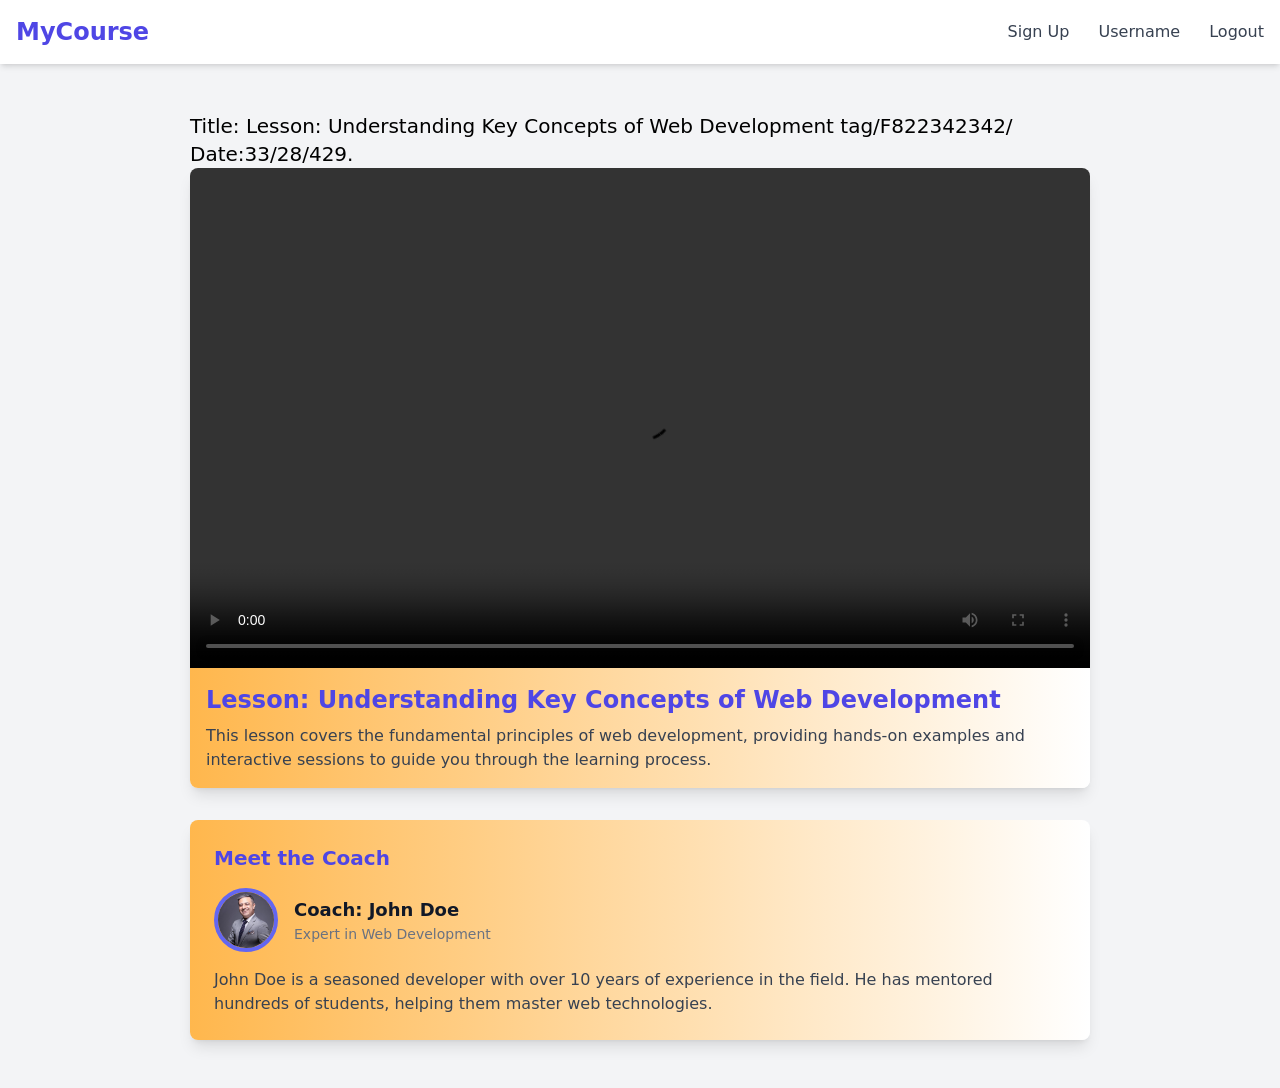
<file: tailwind-project/video-single.html>
<!DOCTYPE html>
<html lang="en">
<head>
  <meta charset="UTF-8">
  <meta name="viewport" content="width=device-width, initial-scale=1.0">
  <title>Video Lesson Page</title>
  <!-- <script src="https://cdn.tailwindcss.com"></script> -->
  <link rel="stylesheet" href="output.css"> 
  <style>
    /* Custom animations */
    @keyframes float {
      0% { transform: translateY(0); }
      50% { transform: translateY(-10px); }
      100% { transform: translateY(0); }
    }

    .floating {
      animation: float 3s ease-in-out infinite;
    }

    .highlight {
      background: linear-gradient(90deg, rgba(255,183,77,1) 0%, rgba(255,255,255,1) 50%, rgba(255,183,77,1) 100%);
      background-size: 200% 100%;
      animation: shine 3s linear infinite;
    }

    @keyframes shine {
      0% { background-position: 0% 0%; }
      50% { background-position: 100% 0%; }
      100% { background-position: 0% 0%; }
    }
  </style>
</head>
<body class="bg-gray-100 font-sans">

  <!-- Header -->
  <header class="bg-white shadow-md py-4">
    <div class="container mx-auto flex justify-between items-center px-4">
      <!-- Logo/Brand -->
      <a href="#" class="text-2xl font-bold text-indigo-600">MyCourse</a>
      
      <!-- Navigation Links -->
      <nav class="space-x-6">
        <a href="#" class="text-gray-700 hover:text-indigo-600 transition">Sign Up</a>
        <a href="#" class="text-gray-700 hover:text-indigo-600 transition">Username</a>
        <a href="#" class="text-gray-700 hover:text-indigo-600 transition">Logout</a>
      </nav>
    </div>
  </header>

  <!-- Main Content Section -->
  <section class="py-12 w-[900px]  mx-auto grid   gap-2">
    <!-- Video and About the Lesson -->
    <div class="lg:col-span-2">
      <!-- Video Section -->
       <h1 class="text-xl"> Title: Lesson: Understanding Key Concepts of Web Development tag/F822342342/ Date:33/28/429.</h1>
      <div class="bg-white shadow-lg rounded-lg overflow-hidden mb-8">
        <video id="mainVideo" class=" h-[500px]" controls>
          <source src="https://www.w3schools.com/html/mov_bbb.mp4" type="video/mp4">
          Your browser does not support the video tag.
        </video>
        <div class="p-4 highlight">
          <h2 class="text-2xl font-bold text-indigo-600 mb-2">Lesson: Understanding Key Concepts of Web Development</h2>
          <p class="text-gray-700">
            This lesson covers the fundamental principles of web development, providing hands-on examples and interactive sessions to guide you through the learning process.
          </p>
        </div>
      </div>

      <!-- Meet the Coach Section -->
      <div class="bg-white shadow-lg rounded-lg p-6 highlight">
        <h2 class="text-xl font-bold text-indigo-600 mb-4">Meet the Coach</h2>
        <div class="flex items-center">
          <img class="w-16 h-16 rounded-full border-4 border-indigo-500 floating" src="./images/1724738738665.jpeg" alt="Coach Photo">
          <div class="ml-4">
            <p class="text-lg font-bold text-gray-900">Coach: John Doe</p>
            <p class="text-sm text-gray-500">Expert in Web Development</p>
          </div>
        </div>
        <p class="mt-4 text-gray-700">
          John Doe is a seasoned developer with over 10 years of experience in the field. He has mentored hundreds of students, helping them master web technologies.
        </p>
      </div>
    </div>

   
  </section>

  <!-- JavaScript to Change Videos -->
  <script>
    function changeVideo(src) {
      const video = document.getElementById('mainVideo');
      video.src = src;
      video.play();
    }
  </script>

</body>
</html>
</file>
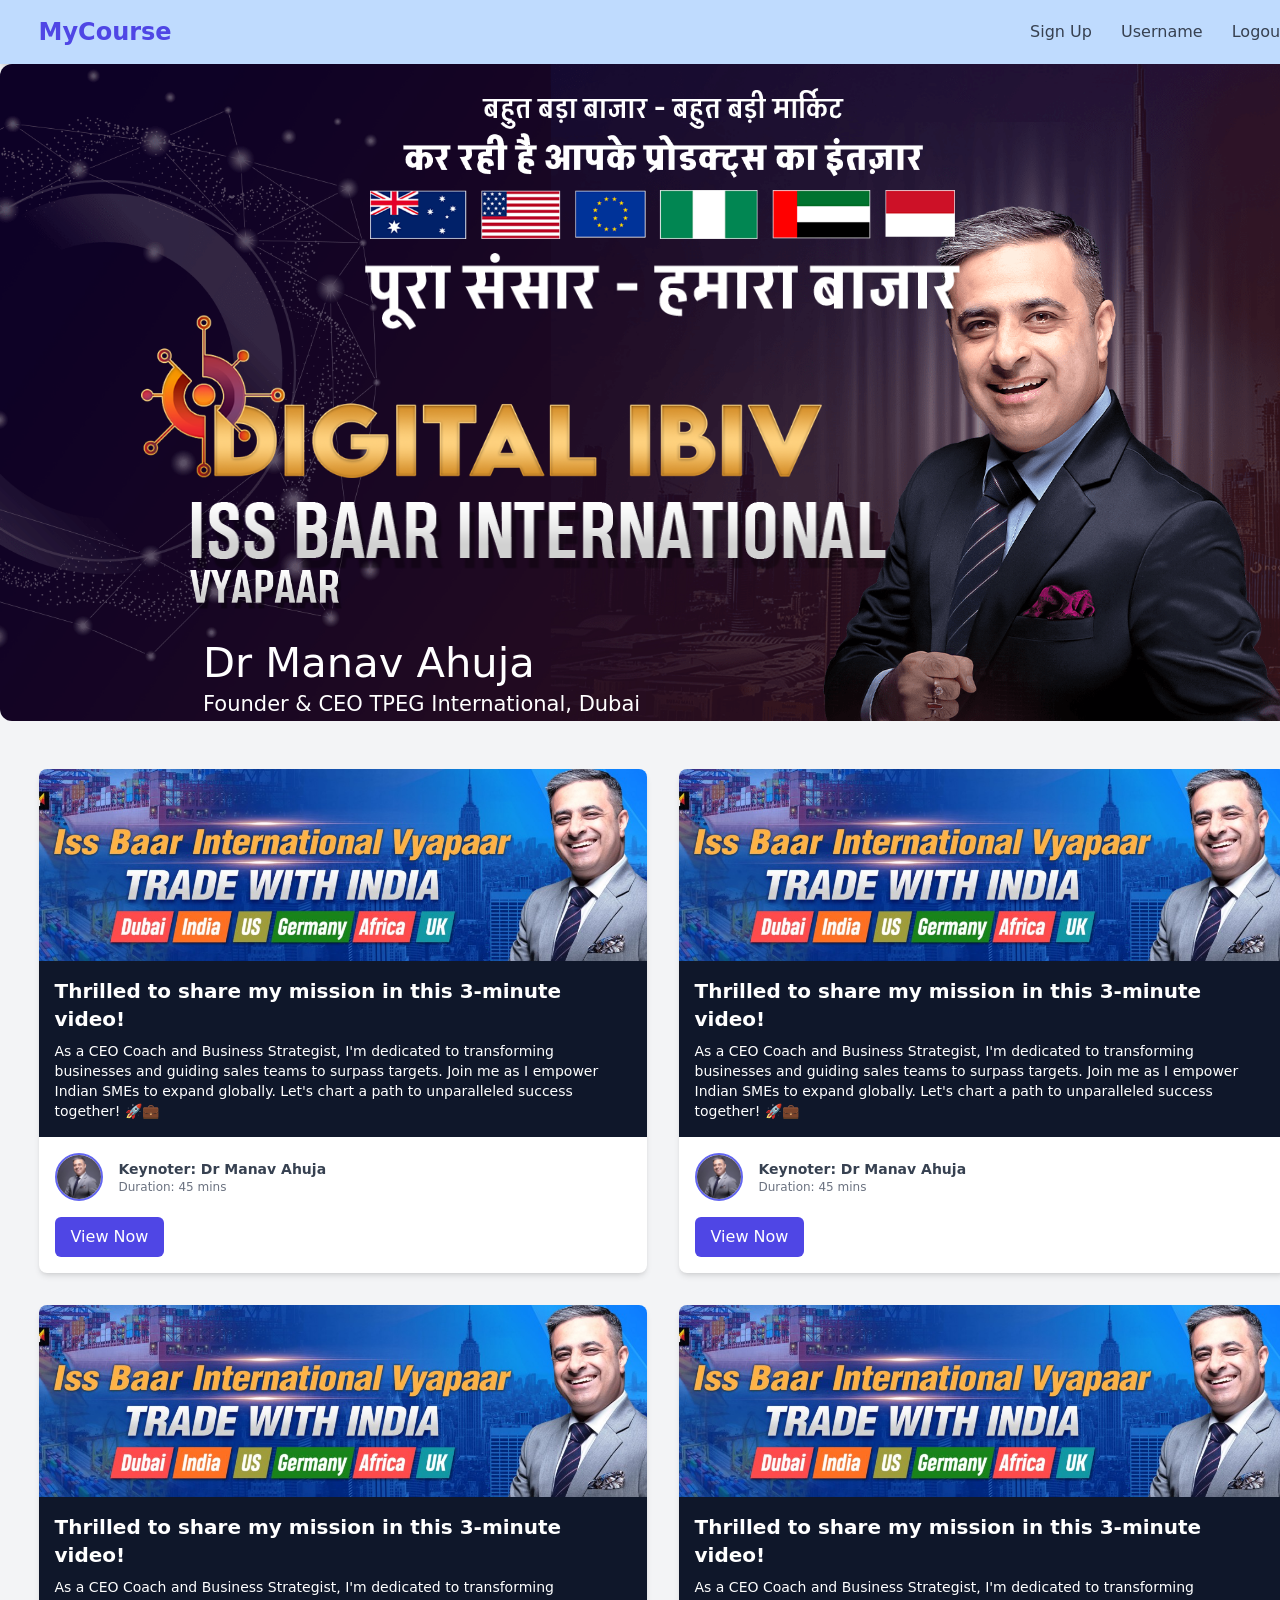
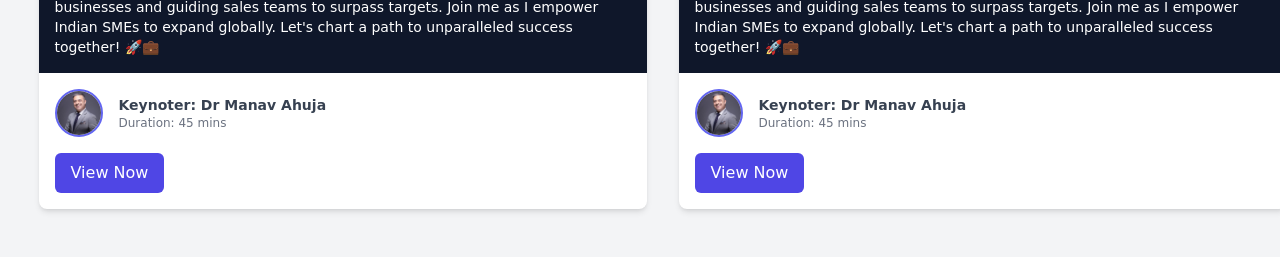
<file: tailwind-project/video.html>
<!DOCTYPE html>
<html lang="en">
<head>
  <meta charset="UTF-8">
  <meta name="viewport" content="width=device-width, initial-scale=1.0">
  <title>Video Courses</title>
  <!-- <script src="https://cdn.tailwindcss.com"></script> -->
  <link rel="stylesheet" href="output.css"> 
  <style>
    /* Custom animations */
    @keyframes float {
      0% { transform: translateY(0); }
      50% { transform: translateY(-10px); }
      100% { transform: translateY(0); }
    }

    .floating {
      animation: float 3s ease-in-out infinite;
    }
  </style>
</head>
<body class="bg-gray-100 font-sans mx-auto w-[1325px]">

     <!-- Header -->
  <header class="bg-blue-200 shadow-md py-4">
    <div class="container mx-auto flex justify-between items-center px-4">
      <!-- Logo/Brand -->
      <a href="#" class="text-2xl font-bold text-indigo-600">MyCourse</a>
      
      <!-- Navigation Links -->
      <nav class="space-x-6">
        <a href="#" class="text-gray-700 hover:text-indigo-600 transition">Sign Up</a>
        <a href="#" class="text-gray-700 hover:text-indigo-600 transition">Username</a>
        <a href="#" class="text-gray-700 hover:text-indigo-600 transition">Logout</a>
      </nav>
    </div>
  </header>

  <!-- Main Heading Section -->
  <section class="bg-cover bg-center relative rounded-xl" style="background-image: url('images/rectangle_2.png'); ">
   
    <!-- <img src="./images/layer_2.png" class="w-auto" />
    <img src="./images/flag.png" class="w-[45]"  />
    <img src="./images/iss_baar_international_vy.png" /> -->

    <!-- <h1 class="text-4xl font-bold mb-4">Welcome to Your Courses</h1> -->
    <!-- <p class="text-lg">Explore engaging courses by top-notch speakers. Watch the videos and boost your knowledge!</p> -->
  
    <div class="mx-auto relative z-0">
        <div class="relative mx-auto overflow-hidden z-[29] w-[885px]">
        <img class="block mx-auto mt-6" src="images/-.png" alt="बहुत बड़ा बाजार - बहुत बड़ी मार्किट" width="362" height="" title="बहुत बड़ा बाजार - बहुत बड़ी मार्किट">
        <img class="block relative mx-auto mt-1" src="images/image.png" alt="कर रही है आपके प्रोडक्ट्स का इंतज़ार" width="520" height="" title="कर रही है आपके प्रोडक्ट्स का इंतज़ार">
        <img class="block mx-auto mt-3" src="images/flag.png" alt="" width="585" height="">
        <img class="block relative mx-auto mt-3.5" src="images/-_2.png" alt="पूरा संसार - हमारा बाजार" width="595" height="" title="पूरा संसार - हमारा बाजार">
        </div>

        <div class=" flex flex-col  ">
        <div class=" mx-auto ml-10  ">
        <img class=" ml-[101px] mt-[-15px] z-[26]" src="images/vector_smart_object.png" alt="" width="681" height="">

        <img class="block relative mt-6 ml-[151px] z-[24]" src="images/iss_baar_international.png" alt="Iss Baar International" width="700" height="" title="Iss Baar International">
        <img class="block relative mt-5.5 ml-[150px] z-[25]" src="images/vyapaar.png" alt="Vyapaar" width="152" height="" title="Vyapaar">

        <div class="flex flex-wrap mt-7 gap-5 ml-[163px]">
        <!-- <img class="block relative  ml-[89px] z-[27] " src="images/with_dr_manav_ahuja.png" alt="" width="429" height=""> -->

        <div class="flex flex-col text-white border-2px border-[#fff]">
            <p class="transform font-extrabold leading-tight">
                <span class="text-[41.62px] font-light">Dr Manav Ahuja</span> 
            </p>
            <p class="text-[21px]" >Founder & CEO  TPEG International, Dubai</p>
        </div> 


     


    </div></div>
    </div>
    </div>



</section>

  <!-- Video Cards Section -->
  <section class="py-12 container mx-auto px-4">
    <div class="grid gap-8 lg:grid-cols-2">
      <!-- Video Card 1 -->
      <div class="bg-white rounded-lg shadow-md overflow-hidden transform hover:scale-105 transition duration-500">
        <div class="relative">
          <img class="w-full h-48 object-cover" src="./images/1725885536324.jpeg" alt="Video Thumbnail">
          <div class="  bottom-0 left-0 bg-slate-900 w-full p-4 text-white">
            <h2 class="text-xl font-bold">Thrilled to share my mission in this 3-minute video! </h2>
            <p class="mt-2 text-sm">As a CEO Coach and Business Strategist, I'm dedicated to transforming businesses and guiding sales teams to surpass targets. 
                Join me as I empower Indian SMEs to expand globally. 
                Let's chart a path to unparalleled success together! 🚀💼</p>
          </div>
        </div>
        <div class="p-4">
          <div class="flex items-center mb-4">
            <img class="w-12 h-12 rounded-full border-2 border-indigo-500 floating" src="./images/1724738738665.jpeg    " alt="Author Photo">
            <div class="ml-4">
              <p class="text-sm text-gray-700 font-semibold">Keynoter: Dr Manav Ahuja</p>
              <p class="text-xs text-gray-500">Duration: 45 mins</p>
            </div>
          </div>
          <button class="px-4 py-2 bg-indigo-600 text-white rounded-md hover:bg-indigo-700 transition duration-300">View Now</button>
        </div>
      </div>

      <!-- Video Card 2 -->
      <div class="bg-white rounded-lg shadow-md overflow-hidden transform hover:scale-105 transition duration-500">
        <div class="relative">
          <img class="w-full h-48 object-cover" src="./images/1725885536324.jpeg" alt="Video Thumbnail">
          <div class="  bottom-0 left-0 bg-slate-900 w-full p-4 text-white">
            <h2 class="text-xl font-bold">Thrilled to share my mission in this 3-minute video! </h2>
            <p class="mt-2 text-sm">As a CEO Coach and Business Strategist, I'm dedicated to transforming businesses and guiding sales teams to surpass targets. 
                Join me as I empower Indian SMEs to expand globally. 
                Let's chart a path to unparalleled success together! 🚀💼</p>
          </div>
        </div>
        <div class="p-4">
          <div class="flex items-center mb-4">
            <img class="w-12 h-12 rounded-full border-2 border-indigo-500 floating" src="./images/1724738738665.jpeg    " alt="Author Photo">
            <div class="ml-4">
              <p class="text-sm text-gray-700 font-semibold">Keynoter: Dr Manav Ahuja</p>
              <p class="text-xs text-gray-500">Duration: 45 mins</p>
            </div>
          </div>
          <button class="px-4 py-2 bg-indigo-600 text-white rounded-md hover:bg-indigo-700 transition duration-300">View Now</button>
        </div>
      </div>

      <!-- Video Card 3 -->
      <div class="bg-white rounded-lg shadow-md overflow-hidden transform hover:scale-105 transition duration-500">
        <div class="relative">
          <img class="w-full h-48 object-cover" src="./images/1725885536324.jpeg" alt="Video Thumbnail">
          <div class="  bottom-0 left-0 bg-slate-900 w-full p-4 text-white">
            <h2 class="text-xl font-bold">Thrilled to share my mission in this 3-minute video! </h2>
            <p class="mt-2 text-sm">As a CEO Coach and Business Strategist, I'm dedicated to transforming businesses and guiding sales teams to surpass targets. 
                Join me as I empower Indian SMEs to expand globally. 
                Let's chart a path to unparalleled success together! 🚀💼</p>
          </div>
        </div>
        <div class="p-4">
          <div class="flex items-center mb-4">
            <img class="w-12 h-12 rounded-full border-2 border-indigo-500 floating" src="./images/1724738738665.jpeg" alt="Author Photo">
            <div class="ml-4">
              <p class="text-sm text-gray-700 font-semibold">Keynoter: Dr Manav Ahuja</p>
              <p class="text-xs text-gray-500">Duration: 45 mins</p>
            </div>
          </div>
          <button class="px-4 py-2 bg-indigo-600 text-white rounded-md hover:bg-indigo-700 transition duration-300">View Now</button>
        </div>
      </div>

      <!-- Video Card 4 -->
      <div class="bg-white rounded-lg shadow-md overflow-hidden transform hover:scale-105 transition duration-500">
        <div class="relative">
          <img class="w-full h-48 object-cover" src="./images/1725885536324.jpeg" alt="Video Thumbnail">
          <div class="  bottom-0 left-0 bg-slate-900 w-full p-4 text-white">
            <h2 class="text-xl font-bold">Thrilled to share my mission in this 3-minute video! </h2>
            <p class="mt-2 text-sm">As a CEO Coach and Business Strategist, I'm dedicated to transforming businesses and guiding sales teams to surpass targets. 
                Join me as I empower Indian SMEs to expand globally. 
                Let's chart a path to unparalleled success together! 🚀💼</p>
          </div>
        </div>
        <div class="p-4">
          <div class="flex items-center mb-4">
            <img class="w-12 h-12 rounded-full border-2 border-indigo-500 floating" src="./images/1724738738665.jpeg    " alt="Author Photo">
            <div class="ml-4">
              <p class="text-sm text-gray-700 font-semibold">Keynoter: Dr Manav Ahuja</p>
              <p class="text-xs text-gray-500">Duration: 45 mins</p>
            </div>
          </div>
          <button class="px-4 py-2 bg-indigo-600 text-white rounded-md hover:bg-indigo-700 transition duration-300">View Now</button>
        </div>
      </div>
    </div>
  </section>

</body>
</html>
</file>
<file: tailwind-project/output.css>
/* styles.css */

*, ::before, ::after {
  --tw-border-spacing-x: 0;
  --tw-border-spacing-y: 0;
  --tw-translate-x: 0;
  --tw-translate-y: 0;
  --tw-rotate: 0;
  --tw-skew-x: 0;
  --tw-skew-y: 0;
  --tw-scale-x: 1;
  --tw-scale-y: 1;
  --tw-pan-x:  ;
  --tw-pan-y:  ;
  --tw-pinch-zoom:  ;
  --tw-scroll-snap-strictness: proximity;
  --tw-gradient-from-position:  ;
  --tw-gradient-via-position:  ;
  --tw-gradient-to-position:  ;
  --tw-ordinal:  ;
  --tw-slashed-zero:  ;
  --tw-numeric-figure:  ;
  --tw-numeric-spacing:  ;
  --tw-numeric-fraction:  ;
  --tw-ring-inset:  ;
  --tw-ring-offset-width: 0px;
  --tw-ring-offset-color: #fff;
  --tw-ring-color: rgb(59 130 246 / 0.5);
  --tw-ring-offset-shadow: 0 0 #0000;
  --tw-ring-shadow: 0 0 #0000;
  --tw-shadow: 0 0 #0000;
  --tw-shadow-colored: 0 0 #0000;
  --tw-blur:  ;
  --tw-brightness:  ;
  --tw-contrast:  ;
  --tw-grayscale:  ;
  --tw-hue-rotate:  ;
  --tw-invert:  ;
  --tw-saturate:  ;
  --tw-sepia:  ;
  --tw-drop-shadow:  ;
  --tw-backdrop-blur:  ;
  --tw-backdrop-brightness:  ;
  --tw-backdrop-contrast:  ;
  --tw-backdrop-grayscale:  ;
  --tw-backdrop-hue-rotate:  ;
  --tw-backdrop-invert:  ;
  --tw-backdrop-opacity:  ;
  --tw-backdrop-saturate:  ;
  --tw-backdrop-sepia:  ;
  --tw-contain-size:  ;
  --tw-contain-layout:  ;
  --tw-contain-paint:  ;
  --tw-contain-style:  ;
}

::backdrop {
  --tw-border-spacing-x: 0;
  --tw-border-spacing-y: 0;
  --tw-translate-x: 0;
  --tw-translate-y: 0;
  --tw-rotate: 0;
  --tw-skew-x: 0;
  --tw-skew-y: 0;
  --tw-scale-x: 1;
  --tw-scale-y: 1;
  --tw-pan-x:  ;
  --tw-pan-y:  ;
  --tw-pinch-zoom:  ;
  --tw-scroll-snap-strictness: proximity;
  --tw-gradient-from-position:  ;
  --tw-gradient-via-position:  ;
  --tw-gradient-to-position:  ;
  --tw-ordinal:  ;
  --tw-slashed-zero:  ;
  --tw-numeric-figure:  ;
  --tw-numeric-spacing:  ;
  --tw-numeric-fraction:  ;
  --tw-ring-inset:  ;
  --tw-ring-offset-width: 0px;
  --tw-ring-offset-color: #fff;
  --tw-ring-color: rgb(59 130 246 / 0.5);
  --tw-ring-offset-shadow: 0 0 #0000;
  --tw-ring-shadow: 0 0 #0000;
  --tw-shadow: 0 0 #0000;
  --tw-shadow-colored: 0 0 #0000;
  --tw-blur:  ;
  --tw-brightness:  ;
  --tw-contrast:  ;
  --tw-grayscale:  ;
  --tw-hue-rotate:  ;
  --tw-invert:  ;
  --tw-saturate:  ;
  --tw-sepia:  ;
  --tw-drop-shadow:  ;
  --tw-backdrop-blur:  ;
  --tw-backdrop-brightness:  ;
  --tw-backdrop-contrast:  ;
  --tw-backdrop-grayscale:  ;
  --tw-backdrop-hue-rotate:  ;
  --tw-backdrop-invert:  ;
  --tw-backdrop-opacity:  ;
  --tw-backdrop-saturate:  ;
  --tw-backdrop-sepia:  ;
  --tw-contain-size:  ;
  --tw-contain-layout:  ;
  --tw-contain-paint:  ;
  --tw-contain-style:  ;
}

/* ! tailwindcss v3.4.13 | MIT License | https://tailwindcss.com */

/*
1. Prevent padding and border from affecting element width. (https://github.com/mozdevs/cssremedy/issues/4)
2. Allow adding a border to an element by just adding a border-width. (https://github.com/tailwindcss/tailwindcss/pull/116)
*/

*,
::before,
::after {
  box-sizing: border-box;
  /* 1 */
  border-width: 0;
  /* 2 */
  border-style: solid;
  /* 2 */
  border-color: #e5e7eb;
  /* 2 */
}

::before,
::after {
  --tw-content: '';
}

/*
1. Use a consistent sensible line-height in all browsers.
2. Prevent adjustments of font size after orientation changes in iOS.
3. Use a more readable tab size.
4. Use the user's configured `sans` font-family by default.
5. Use the user's configured `sans` font-feature-settings by default.
6. Use the user's configured `sans` font-variation-settings by default.
7. Disable tap highlights on iOS
*/

html,
:host {
  line-height: 1.5;
  /* 1 */
  -webkit-text-size-adjust: 100%;
  /* 2 */
  -moz-tab-size: 4;
  /* 3 */
  -o-tab-size: 4;
     tab-size: 4;
  /* 3 */
  font-family: ui-sans-serif, system-ui, sans-serif, "Apple Color Emoji", "Segoe UI Emoji", "Segoe UI Symbol", "Noto Color Emoji";
  /* 4 */
  font-feature-settings: normal;
  /* 5 */
  font-variation-settings: normal;
  /* 6 */
  -webkit-tap-highlight-color: transparent;
  /* 7 */
}

/*
1. Remove the margin in all browsers.
2. Inherit line-height from `html` so users can set them as a class directly on the `html` element.
*/

body {
  margin: 0;
  /* 1 */
  line-height: inherit;
  /* 2 */
}

/*
1. Add the correct height in Firefox.
2. Correct the inheritance of border color in Firefox. (https://bugzilla.mozilla.org/show_bug.cgi?id=190655)
3. Ensure horizontal rules are visible by default.
*/

hr {
  height: 0;
  /* 1 */
  color: inherit;
  /* 2 */
  border-top-width: 1px;
  /* 3 */
}

/*
Add the correct text decoration in Chrome, Edge, and Safari.
*/

abbr:where([title]) {
  -webkit-text-decoration: underline dotted;
          text-decoration: underline dotted;
}

/*
Remove the default font size and weight for headings.
*/

h1,
h2,
h3,
h4,
h5,
h6 {
  font-size: inherit;
  font-weight: inherit;
}

/*
Reset links to optimize for opt-in styling instead of opt-out.
*/

a {
  color: inherit;
  text-decoration: inherit;
}

/*
Add the correct font weight in Edge and Safari.
*/

b,
strong {
  font-weight: bolder;
}

/*
1. Use the user's configured `mono` font-family by default.
2. Use the user's configured `mono` font-feature-settings by default.
3. Use the user's configured `mono` font-variation-settings by default.
4. Correct the odd `em` font sizing in all browsers.
*/

code,
kbd,
samp,
pre {
  font-family: ui-monospace, SFMono-Regular, Menlo, Monaco, Consolas, "Liberation Mono", "Courier New", monospace;
  /* 1 */
  font-feature-settings: normal;
  /* 2 */
  font-variation-settings: normal;
  /* 3 */
  font-size: 1em;
  /* 4 */
}

/*
Add the correct font size in all browsers.
*/

small {
  font-size: 80%;
}

/*
Prevent `sub` and `sup` elements from affecting the line height in all browsers.
*/

sub,
sup {
  font-size: 75%;
  line-height: 0;
  position: relative;
  vertical-align: baseline;
}

sub {
  bottom: -0.25em;
}

sup {
  top: -0.5em;
}

/*
1. Remove text indentation from table contents in Chrome and Safari. (https://bugs.chromium.org/p/chromium/issues/detail?id=999088, https://bugs.webkit.org/show_bug.cgi?id=201297)
2. Correct table border color inheritance in all Chrome and Safari. (https://bugs.chromium.org/p/chromium/issues/detail?id=935729, https://bugs.webkit.org/show_bug.cgi?id=195016)
3. Remove gaps between table borders by default.
*/

table {
  text-indent: 0;
  /* 1 */
  border-color: inherit;
  /* 2 */
  border-collapse: collapse;
  /* 3 */
}

/*
1. Change the font styles in all browsers.
2. Remove the margin in Firefox and Safari.
3. Remove default padding in all browsers.
*/

button,
input,
optgroup,
select,
textarea {
  font-family: inherit;
  /* 1 */
  font-feature-settings: inherit;
  /* 1 */
  font-variation-settings: inherit;
  /* 1 */
  font-size: 100%;
  /* 1 */
  font-weight: inherit;
  /* 1 */
  line-height: inherit;
  /* 1 */
  letter-spacing: inherit;
  /* 1 */
  color: inherit;
  /* 1 */
  margin: 0;
  /* 2 */
  padding: 0;
  /* 3 */
}

/*
Remove the inheritance of text transform in Edge and Firefox.
*/

button,
select {
  text-transform: none;
}

/*
1. Correct the inability to style clickable types in iOS and Safari.
2. Remove default button styles.
*/

button,
input:where([type='button']),
input:where([type='reset']),
input:where([type='submit']) {
  -webkit-appearance: button;
  /* 1 */
  background-color: transparent;
  /* 2 */
  background-image: none;
  /* 2 */
}

/*
Use the modern Firefox focus style for all focusable elements.
*/

:-moz-focusring {
  outline: auto;
}

/*
Remove the additional `:invalid` styles in Firefox. (https://github.com/mozilla/gecko-dev/blob/2f9eacd9d3d995c937b4251a5557d95d494c9be1/layout/style/res/forms.css#L728-L737)
*/

:-moz-ui-invalid {
  box-shadow: none;
}

/*
Add the correct vertical alignment in Chrome and Firefox.
*/

progress {
  vertical-align: baseline;
}

/*
Correct the cursor style of increment and decrement buttons in Safari.
*/

::-webkit-inner-spin-button,
::-webkit-outer-spin-button {
  height: auto;
}

/*
1. Correct the odd appearance in Chrome and Safari.
2. Correct the outline style in Safari.
*/

[type='search'] {
  -webkit-appearance: textfield;
  /* 1 */
  outline-offset: -2px;
  /* 2 */
}

/*
Remove the inner padding in Chrome and Safari on macOS.
*/

::-webkit-search-decoration {
  -webkit-appearance: none;
}

/*
1. Correct the inability to style clickable types in iOS and Safari.
2. Change font properties to `inherit` in Safari.
*/

::-webkit-file-upload-button {
  -webkit-appearance: button;
  /* 1 */
  font: inherit;
  /* 2 */
}

/*
Add the correct display in Chrome and Safari.
*/

summary {
  display: list-item;
}

/*
Removes the default spacing and border for appropriate elements.
*/

blockquote,
dl,
dd,
h1,
h2,
h3,
h4,
h5,
h6,
hr,
figure,
p,
pre {
  margin: 0;
}

fieldset {
  margin: 0;
  padding: 0;
}

legend {
  padding: 0;
}

ol,
ul,
menu {
  list-style: none;
  margin: 0;
  padding: 0;
}

/*
Reset default styling for dialogs.
*/

dialog {
  padding: 0;
}

/*
Prevent resizing textareas horizontally by default.
*/

textarea {
  resize: vertical;
}

/*
1. Reset the default placeholder opacity in Firefox. (https://github.com/tailwindlabs/tailwindcss/issues/3300)
2. Set the default placeholder color to the user's configured gray 400 color.
*/

input::-moz-placeholder, textarea::-moz-placeholder {
  opacity: 1;
  /* 1 */
  color: #9ca3af;
  /* 2 */
}

input::placeholder,
textarea::placeholder {
  opacity: 1;
  /* 1 */
  color: #9ca3af;
  /* 2 */
}

/*
Set the default cursor for buttons.
*/

button,
[role="button"] {
  cursor: pointer;
}

/*
Make sure disabled buttons don't get the pointer cursor.
*/

:disabled {
  cursor: default;
}

/*
1. Make replaced elements `display: block` by default. (https://github.com/mozdevs/cssremedy/issues/14)
2. Add `vertical-align: middle` to align replaced elements more sensibly by default. (https://github.com/jensimmons/cssremedy/issues/14#issuecomment-634934210)
   This can trigger a poorly considered lint error in some tools but is included by design.
*/

img,
svg,
video,
canvas,
audio,
iframe,
embed,
object {
  display: block;
  /* 1 */
  vertical-align: middle;
  /* 2 */
}

/*
Constrain images and videos to the parent width and preserve their intrinsic aspect ratio. (https://github.com/mozdevs/cssremedy/issues/14)
*/

img,
video {
  max-width: 100%;
  height: auto;
}

/* Make elements with the HTML hidden attribute stay hidden by default */

[hidden] {
  display: none;
}

.container {
  width: 100%;
}

@media (min-width: 640px) {
  .container {
    max-width: 640px;
  }
}

@media (min-width: 768px) {
  .container {
    max-width: 768px;
  }
}

@media (min-width: 1024px) {
  .container {
    max-width: 1024px;
  }
}

@media (min-width: 1280px) {
  .container {
    max-width: 1280px;
  }
}

@media (min-width: 1536px) {
  .container {
    max-width: 1536px;
  }
}

.bpoint {
  margin-right: 8px;
  display: flex;
  height: 66px;
  width: 66px;
  align-items: center;
  justify-content: center;
  border-radius: 9999px;
  border-width: 5px;
  --tw-border-opacity: 1;
  border-color: rgb(255 255 255 / var(--tw-border-opacity));
  --tw-bg-opacity: 1;
  background-color: rgb(255 255 255 / var(--tw-bg-opacity));
  font-size: 2.84375rem;
  font-weight: 600;
  --tw-text-opacity: 1;
  color: rgb(0 0 0 / var(--tw-text-opacity));
  /* Define the custom shadow directly */
  box-shadow: inset 0 5.5px 15.04px 0.96px rgba(3, 4, 4, 0.34), 1.94px 1.57px 0.76px 0.24px rgba(0, 2, 25, 0.15);
}

.nkil {
  position: relative;
  margin-bottom: 20px;
  display: flex;
  min-height: 92px;
  align-items: center;
  border-radius: 45.89px;
  --tw-bg-opacity: 1;
  background-color: rgb(224 132 42 / var(--tw-bg-opacity));
  padding: 8px 11px 4px;
}

.sr-only {
  position: absolute;
  width: 1px;
  height: 1px;
  padding: 0;
  margin: -1px;
  overflow: hidden;
  clip: rect(0, 0, 0, 0);
  white-space: nowrap;
  border-width: 0;
}

.fixed {
  position: fixed;
}

.absolute {
  position: absolute;
}

.relative {
  position: relative;
}

.inset-0 {
  inset: 0px;
}

.bottom-0 {
  bottom: 0px;
}

.end-2\.5 {
  inset-inline-end: 0.625rem;
}

.left-0 {
  left: 0px;
}

.right-0 {
  right: 0px;
}

.right-3 {
  right: 0.75rem;
}

.top-0 {
  top: 0px;
}

.top-3 {
  top: 0.75rem;
}

.z-0 {
  z-index: 0;
}

.z-10 {
  z-index: 10;
}

.z-50 {
  z-index: 50;
}

.z-\[114\] {
  z-index: 114;
}

.z-\[118\] {
  z-index: 118;
}

.z-\[120\] {
  z-index: 120;
}

.z-\[24\] {
  z-index: 24;
}

.z-\[25\] {
  z-index: 25;
}

.z-\[26\] {
  z-index: 26;
}

.z-\[27\] {
  z-index: 27;
}

.z-\[29\] {
  z-index: 29;
}

.float-left {
  float: left;
}

.m-0 {
  margin: 0px;
}

.m-1 {
  margin: 0.25rem;
}

.mx-\[113px\] {
  margin-left: 113px;
  margin-right: 113px;
}

.mx-auto {
  margin-left: auto;
  margin-right: auto;
}

.my-0 {
  margin-top: 0px;
  margin-bottom: 0px;
}

.my-24 {
  margin-top: 6rem;
  margin-bottom: 6rem;
}

.my-4 {
  margin-top: 1rem;
  margin-bottom: 1rem;
}

.-mt-\[173px\] {
  margin-top: -173px;
}

.-mt-\[25px\] {
  margin-top: -25px;
}

.mb-10 {
  margin-bottom: 2.5rem;
}

.mb-2 {
  margin-bottom: 0.5rem;
}

.mb-4 {
  margin-bottom: 1rem;
}

.mb-6 {
  margin-bottom: 1.5rem;
}

.mb-7 {
  margin-bottom: 1.75rem;
}

.mb-8 {
  margin-bottom: 2rem;
}

.mb-\[20px\] {
  margin-bottom: 20px;
}

.mb-\[30px\] {
  margin-bottom: 30px;
}

.me-2 {
  margin-inline-end: 0.5rem;
}

.ml-10 {
  margin-left: 2.5rem;
}

.ml-20 {
  margin-left: 5rem;
}

.ml-4 {
  margin-left: 1rem;
}

.ml-5 {
  margin-left: 1.25rem;
}

.ml-7 {
  margin-left: 1.75rem;
}

.ml-\[101px\] {
  margin-left: 101px;
}

.ml-\[150px\] {
  margin-left: 150px;
}

.ml-\[151px\] {
  margin-left: 151px;
}

.ml-\[163px\] {
  margin-left: 163px;
}

.ml-\[742px\] {
  margin-left: 742px;
}

.ml-\[786px\] {
  margin-left: 786px;
}

.ml-\[89px\] {
  margin-left: 89px;
}

.mr-4 {
  margin-right: 1rem;
}

.mr-\[8px\] {
  margin-right: 8px;
}

.ms-2 {
  margin-inline-start: 0.5rem;
}

.ms-auto {
  margin-inline-start: auto;
}

.mt-1 {
  margin-top: 0.25rem;
}

.mt-10 {
  margin-top: 2.5rem;
}

.mt-2 {
  margin-top: 0.5rem;
}

.mt-3 {
  margin-top: 0.75rem;
}

.mt-3\.5 {
  margin-top: 0.875rem;
}

.mt-4 {
  margin-top: 1rem;
}

.mt-6 {
  margin-top: 1.5rem;
}

.mt-7 {
  margin-top: 1.75rem;
}

.mt-\[-130px\] {
  margin-top: -130px;
}

.mt-\[-15px\] {
  margin-top: -15px;
}

.mt-\[10px\] {
  margin-top: 10px;
}

.mt-\[150px\] {
  margin-top: 150px;
}

.mt-\[30px\] {
  margin-top: 30px;
}

.mt-\[62px\] {
  margin-top: 62px;
}

.mt-\[65px\] {
  margin-top: 65px;
}

.block {
  display: block;
}

.flex {
  display: flex;
}

.inline-flex {
  display: inline-flex;
}

.grid {
  display: grid;
}

.hidden {
  display: none;
}

.h-12 {
  height: 3rem;
}

.h-16 {
  height: 4rem;
}

.h-3 {
  height: 0.75rem;
}

.h-4 {
  height: 1rem;
}

.h-48 {
  height: 12rem;
}

.h-5 {
  height: 1.25rem;
}

.h-8 {
  height: 2rem;
}

.h-80 {
  height: 20rem;
}

.h-96 {
  height: 24rem;
}

.h-\[239px\] {
  height: 239px;
}

.h-\[5px\] {
  height: 5px;
}

.h-\[66px\] {
  height: 66px;
}

.h-\[calc\(100\%-1rem\)\] {
  height: calc(100% - 1rem);
}

.h-screen {
  height: 100vh;
}

.h-full {
  height: 100%;
}

.h-\[400px\] {
  height: 400px;
}

.h-\[700px\] {
  height: 700px;
}

.h-\[500px\] {
  height: 500px;
}

.max-h-\[766px\] {
  max-height: 766px;
}

.max-h-full {
  max-height: 100%;
}

.min-h-\[443px\] {
  min-height: 443px;
}

.min-h-\[502px\] {
  min-height: 502px;
}

.min-h-\[711px\] {
  min-height: 711px;
}

.min-h-\[71px\] {
  min-height: 71px;
}

.min-h-\[92px\] {
  min-height: 92px;
}

.w-1\/2 {
  width: 50%;
}

.w-12 {
  width: 3rem;
}

.w-16 {
  width: 4rem;
}

.w-3 {
  width: 0.75rem;
}

.w-4 {
  width: 1rem;
}

.w-8 {
  width: 2rem;
}

.w-\[10\%\] {
  width: 10%;
}

.w-\[1104px\] {
  width: 1104px;
}

.w-\[1138px\] {
  width: 1138px;
}

.w-\[1325px\] {
  width: 1325px;
}

.w-\[1664px\] {
  width: 1664px;
}

.w-\[179px\] {
  width: 179px;
}

.w-\[40\%\] {
  width: 40%;
}

.w-\[455px\] {
  width: 455px;
}

.w-\[45\] {
  width: 45;
}

.w-\[470px\] {
  width: 470px;
}

.w-\[500px\] {
  width: 500px;
}

.w-\[525px\] {
  width: 525px;
}

.w-\[534px\] {
  width: 534px;
}

.w-\[536px\] {
  width: 536px;
}

.w-\[570px\] {
  width: 570px;
}

.w-\[600px\] {
  width: 600px;
}

.w-\[662px\] {
  width: 662px;
}

.w-\[667px\] {
  width: 667px;
}

.w-\[66px\] {
  width: 66px;
}

.w-\[826px\] {
  width: 826px;
}

.w-\[885px\] {
  width: 885px;
}

.w-auto {
  width: auto;
}

.w-full {
  width: 100%;
}

.w-\[800px\] {
  width: 800px;
}

.w-\[900px\] {
  width: 900px;
}

.max-w-5xl {
  max-width: 64rem;
}

.max-w-\[667px\] {
  max-width: 667px;
}

.max-w-lg {
  max-width: 32rem;
}

.max-w-md {
  max-width: 28rem;
}

.flex-auto {
  flex: 1 1 auto;
}

.-translate-x-1\/4 {
  --tw-translate-x: -25%;
  transform: translate(var(--tw-translate-x), var(--tw-translate-y)) rotate(var(--tw-rotate)) skewX(var(--tw-skew-x)) skewY(var(--tw-skew-y)) scaleX(var(--tw-scale-x)) scaleY(var(--tw-scale-y));
}

.transform {
  transform: translate(var(--tw-translate-x), var(--tw-translate-y)) rotate(var(--tw-rotate)) skewX(var(--tw-skew-x)) skewY(var(--tw-skew-y)) scaleX(var(--tw-scale-x)) scaleY(var(--tw-scale-y));
}

.cursor-pointer {
  cursor: pointer;
}

.list-disc {
  list-style-type: disc;
}

.list-none {
  list-style-type: none;
}

.grid-cols-1 {
  grid-template-columns: repeat(1, minmax(0, 1fr));
}

.flex-row {
  flex-direction: row;
}

.flex-col {
  flex-direction: column;
}

.flex-wrap {
  flex-wrap: wrap;
}

.items-start {
  align-items: flex-start;
}

.items-center {
  align-items: center;
}

.justify-center {
  justify-content: center;
}

.justify-between {
  justify-content: space-between;
}

.gap-4 {
  gap: 1rem;
}

.gap-5 {
  gap: 1.25rem;
}

.gap-8 {
  gap: 2rem;
}

.gap-2 {
  gap: 0.5rem;
}

.space-x-6 > :not([hidden]) ~ :not([hidden]) {
  --tw-space-x-reverse: 0;
  margin-right: calc(1.5rem * var(--tw-space-x-reverse));
  margin-left: calc(1.5rem * calc(1 - var(--tw-space-x-reverse)));
}

.space-y-4 > :not([hidden]) ~ :not([hidden]) {
  --tw-space-y-reverse: 0;
  margin-top: calc(1rem * calc(1 - var(--tw-space-y-reverse)));
  margin-bottom: calc(1rem * var(--tw-space-y-reverse));
}

.space-y-7 > :not([hidden]) ~ :not([hidden]) {
  --tw-space-y-reverse: 0;
  margin-top: calc(1.75rem * calc(1 - var(--tw-space-y-reverse)));
  margin-bottom: calc(1.75rem * var(--tw-space-y-reverse));
}

.overflow-hidden {
  overflow: hidden;
}

.overflow-y-auto {
  overflow-y: auto;
}

.overflow-x-hidden {
  overflow-x: hidden;
}

.rounded {
  border-radius: 0.25rem;
}

.rounded-\[26px\] {
  border-radius: 26px;
}

.rounded-\[29px\] {
  border-radius: 29px;
}

.rounded-\[35\.66px\] {
  border-radius: 35.66px;
}

.rounded-\[45\.89px\] {
  border-radius: 45.89px;
}

.rounded-full {
  border-radius: 9999px;
}

.rounded-lg {
  border-radius: 0.5rem;
}

.rounded-md {
  border-radius: 0.375rem;
}

.rounded-xl {
  border-radius: 0.75rem;
}

.rounded-l-lg {
  border-top-left-radius: 0.5rem;
  border-bottom-left-radius: 0.5rem;
}

.rounded-l-md {
  border-top-left-radius: 0.375rem;
  border-bottom-left-radius: 0.375rem;
}

.rounded-r-lg {
  border-top-right-radius: 0.5rem;
  border-bottom-right-radius: 0.5rem;
}

.rounded-t {
  border-top-left-radius: 0.25rem;
  border-top-right-radius: 0.25rem;
}

.border {
  border-width: 1px;
}

.border-2 {
  border-width: 2px;
}

.border-4 {
  border-width: 4px;
}

.border-\[10px\] {
  border-width: 10px;
}

.border-\[5px\] {
  border-width: 5px;
}

.border-b {
  border-bottom-width: 1px;
}

.border-r-0 {
  border-right-width: 0px;
}

.border-\[\#fff\] {
  --tw-border-opacity: 1;
  border-color: rgb(255 255 255 / var(--tw-border-opacity));
}

.border-\[\#ffffff\] {
  --tw-border-opacity: 1;
  border-color: rgb(255 255 255 / var(--tw-border-opacity));
}

.border-gray-300 {
  --tw-border-opacity: 1;
  border-color: rgb(209 213 219 / var(--tw-border-opacity));
}

.border-indigo-500 {
  --tw-border-opacity: 1;
  border-color: rgb(99 102 241 / var(--tw-border-opacity));
}

.border-white {
  --tw-border-opacity: 1;
  border-color: rgb(255 255 255 / var(--tw-border-opacity));
}

.bg-\[\#00000095\] {
  background-color: #00000095;
}

.bg-\[\#454545\] {
  --tw-bg-opacity: 1;
  background-color: rgb(69 69 69 / var(--tw-bg-opacity));
}

.bg-\[\#e0842a\] {
  --tw-bg-opacity: 1;
  background-color: rgb(224 132 42 / var(--tw-bg-opacity));
}

.bg-\[\#eadbcf\] {
  --tw-bg-opacity: 1;
  background-color: rgb(234 219 207 / var(--tw-bg-opacity));
}

.bg-\[\#f36d46\] {
  --tw-bg-opacity: 1;
  background-color: rgb(243 109 70 / var(--tw-bg-opacity));
}

.bg-\[\#f5eaea\] {
  --tw-bg-opacity: 1;
  background-color: rgb(245 234 234 / var(--tw-bg-opacity));
}

.bg-\[\#ffffff\] {
  --tw-bg-opacity: 1;
  background-color: rgb(255 255 255 / var(--tw-bg-opacity));
}

.bg-\[rgba\(56\2c 46\2c 39\2c 0\.71\)\] {
  background-color: rgba(56,46,39,0.71);
}

.bg-black {
  --tw-bg-opacity: 1;
  background-color: rgb(0 0 0 / var(--tw-bg-opacity));
}

.bg-blue-200 {
  --tw-bg-opacity: 1;
  background-color: rgb(191 219 254 / var(--tw-bg-opacity));
}

.bg-blue-700 {
  --tw-bg-opacity: 1;
  background-color: rgb(29 78 216 / var(--tw-bg-opacity));
}

.bg-gray-100 {
  --tw-bg-opacity: 1;
  background-color: rgb(243 244 246 / var(--tw-bg-opacity));
}

.bg-gray-200 {
  --tw-bg-opacity: 1;
  background-color: rgb(229 231 235 / var(--tw-bg-opacity));
}

.bg-gray-50 {
  --tw-bg-opacity: 1;
  background-color: rgb(249 250 251 / var(--tw-bg-opacity));
}

.bg-indigo-600 {
  --tw-bg-opacity: 1;
  background-color: rgb(79 70 229 / var(--tw-bg-opacity));
}

.bg-orange-300 {
  --tw-bg-opacity: 1;
  background-color: rgb(253 186 116 / var(--tw-bg-opacity));
}

.bg-orange-400 {
  --tw-bg-opacity: 1;
  background-color: rgb(251 146 60 / var(--tw-bg-opacity));
}

.bg-orange-500 {
  --tw-bg-opacity: 1;
  background-color: rgb(249 115 22 / var(--tw-bg-opacity));
}

.bg-slate-900 {
  --tw-bg-opacity: 1;
  background-color: rgb(15 23 42 / var(--tw-bg-opacity));
}

.bg-transparent {
  background-color: transparent;
}

.bg-white {
  --tw-bg-opacity: 1;
  background-color: rgb(255 255 255 / var(--tw-bg-opacity));
}

.bg-\[url\(\'images\/adjustments\.jpg\'\)\] {
  background-image: url('images/adjustments.jpg');
}

.bg-\[url\(\'images\/triangle_2\.png\'\)\] {
  background-image: url('images/triangle_2.png');
}

.bg-gradient-to-r {
  background-image: linear-gradient(to right, var(--tw-gradient-stops));
}

.from-\[\#f80404\] {
  --tw-gradient-from: #f80404 var(--tw-gradient-from-position);
  --tw-gradient-to: rgb(248 4 4 / 0) var(--tw-gradient-to-position);
  --tw-gradient-stops: var(--tw-gradient-from), var(--tw-gradient-to);
}

.to-\[\#ff6000\] {
  --tw-gradient-to: #ff6000 var(--tw-gradient-to-position);
}

.bg-cover {
  background-size: cover;
}

.bg-center {
  background-position: center;
}

.bg-no-repeat {
  background-repeat: no-repeat;
}

.object-cover {
  -o-object-fit: cover;
     object-fit: cover;
}

.p-2\.5 {
  padding: 0.625rem;
}

.p-3 {
  padding: 0.75rem;
}

.p-4 {
  padding: 1rem;
}

.p-6 {
  padding: 1.5rem;
}

.p-\[300px\] {
  padding: 300px;
}

.p-\[6px_11px\] {
  padding: 6px 11px;
}

.p-\[8px_11px_4px\] {
  padding: 8px 11px 4px;
}

.px-0 {
  padding-left: 0px;
  padding-right: 0px;
}

.px-3 {
  padding-left: 0.75rem;
  padding-right: 0.75rem;
}

.px-4 {
  padding-left: 1rem;
  padding-right: 1rem;
}

.px-5 {
  padding-left: 1.25rem;
  padding-right: 1.25rem;
}

.px-\[33px\] {
  padding-left: 33px;
  padding-right: 33px;
}

.py-12 {
  padding-top: 3rem;
  padding-bottom: 3rem;
}

.py-2 {
  padding-top: 0.5rem;
  padding-bottom: 0.5rem;
}

.py-2\.5 {
  padding-top: 0.625rem;
  padding-bottom: 0.625rem;
}

.py-3 {
  padding-top: 0.75rem;
  padding-bottom: 0.75rem;
}

.py-4 {
  padding-top: 1rem;
  padding-bottom: 1rem;
}

.py-8 {
  padding-top: 2rem;
  padding-bottom: 2rem;
}

.py-\[380px\] {
  padding-top: 380px;
  padding-bottom: 380px;
}

.pb-\[33px\] {
  padding-bottom: 33px;
}

.pb-\[74px\] {
  padding-bottom: 74px;
}

.pt-10 {
  padding-top: 2.5rem;
}

.pt-\[18px\] {
  padding-top: 18px;
}

.pt-\[95px\] {
  padding-top: 95px;
}

.text-center {
  text-align: center;
}

.text-justify {
  text-align: justify;
}

.font-sans {
  font-family: ui-sans-serif, system-ui, sans-serif, "Apple Color Emoji", "Segoe UI Emoji", "Segoe UI Symbol", "Noto Color Emoji";
}

.text-2xl {
  font-size: 1.5rem;
  line-height: 2rem;
}

.text-4xl {
  font-size: 2.25rem;
  line-height: 2.5rem;
}

.text-7xl {
  font-size: 4.5rem;
  line-height: 1;
}

.text-9xl {
  font-size: 8rem;
  line-height: 1;
}

.text-\[1\.909722rem\] {
  font-size: 1.909722rem;
}

.text-\[2\.604167rem\] {
  font-size: 2.604167rem;
}

.text-\[2\.604rem\] {
  font-size: 2.604rem;
}

.text-\[2\.84375rem\] {
  font-size: 2.84375rem;
}

.text-\[21px\] {
  font-size: 21px;
}

.text-\[3\.038194rem\] {
  font-size: 3.038194rem;
}

.text-\[3\.472223rem\] {
  font-size: 3.472223rem;
}

.text-\[41\.62px\] {
  font-size: 41.62px;
}

.text-\[47\.77px\] {
  font-size: 47.77px;
}

.text-\[81\.62px\] {
  font-size: 81.62px;
}

.text-lg {
  font-size: 1.125rem;
  line-height: 1.75rem;
}

.text-sm {
  font-size: 0.875rem;
  line-height: 1.25rem;
}

.text-xl {
  font-size: 1.25rem;
  line-height: 1.75rem;
}

.text-xs {
  font-size: 0.75rem;
  line-height: 1rem;
}

.font-bold {
  font-weight: 700;
}

.font-extrabold {
  font-weight: 800;
}

.font-light {
  font-weight: 300;
}

.font-medium {
  font-weight: 500;
}

.font-normal {
  font-weight: 400;
}

.font-semibold {
  font-weight: 600;
}

.uppercase {
  text-transform: uppercase;
}

.italic {
  font-style: italic;
}

.leading-\[1\.2\] {
  line-height: 1.2;
}

.leading-\[38\.88889px\] {
  line-height: 38.88889px;
}

.leading-\[39\.58333px\] {
  line-height: 39.58333px;
}

.leading-\[71px\] {
  line-height: 71px;
}

.leading-tight {
  line-height: 1.25;
}

.tracking-\[0\.02em\] {
  letter-spacing: 0.02em;
}

.text-\[\#000000\] {
  --tw-text-opacity: 1;
  color: rgb(0 0 0 / var(--tw-text-opacity));
}

.text-\[\#454545\] {
  --tw-text-opacity: 1;
  color: rgb(69 69 69 / var(--tw-text-opacity));
}

.text-\[\#ee9946\] {
  --tw-text-opacity: 1;
  color: rgb(238 153 70 / var(--tw-text-opacity));
}

.text-black {
  --tw-text-opacity: 1;
  color: rgb(0 0 0 / var(--tw-text-opacity));
}

.text-blue-700 {
  --tw-text-opacity: 1;
  color: rgb(29 78 216 / var(--tw-text-opacity));
}

.text-gray-400 {
  --tw-text-opacity: 1;
  color: rgb(156 163 175 / var(--tw-text-opacity));
}

.text-gray-500 {
  --tw-text-opacity: 1;
  color: rgb(107 114 128 / var(--tw-text-opacity));
}

.text-gray-700 {
  --tw-text-opacity: 1;
  color: rgb(55 65 81 / var(--tw-text-opacity));
}

.text-gray-800 {
  --tw-text-opacity: 1;
  color: rgb(31 41 55 / var(--tw-text-opacity));
}

.text-gray-900 {
  --tw-text-opacity: 1;
  color: rgb(17 24 39 / var(--tw-text-opacity));
}

.text-indigo-600 {
  --tw-text-opacity: 1;
  color: rgb(79 70 229 / var(--tw-text-opacity));
}

.text-red-500 {
  --tw-text-opacity: 1;
  color: rgb(239 68 68 / var(--tw-text-opacity));
}

.text-white {
  --tw-text-opacity: 1;
  color: rgb(255 255 255 / var(--tw-text-opacity));
}

.shadow {
  --tw-shadow: 0 1px 3px 0 rgb(0 0 0 / 0.1), 0 1px 2px -1px rgb(0 0 0 / 0.1);
  --tw-shadow-colored: 0 1px 3px 0 var(--tw-shadow-color), 0 1px 2px -1px var(--tw-shadow-color);
  box-shadow: var(--tw-ring-offset-shadow, 0 0 #0000), var(--tw-ring-shadow, 0 0 #0000), var(--tw-shadow);
}

.shadow-lg {
  --tw-shadow: 0 10px 15px -3px rgb(0 0 0 / 0.1), 0 4px 6px -4px rgb(0 0 0 / 0.1);
  --tw-shadow-colored: 0 10px 15px -3px var(--tw-shadow-color), 0 4px 6px -4px var(--tw-shadow-color);
  box-shadow: var(--tw-ring-offset-shadow, 0 0 #0000), var(--tw-ring-shadow, 0 0 #0000), var(--tw-shadow);
}

.shadow-md {
  --tw-shadow: 0 4px 6px -1px rgb(0 0 0 / 0.1), 0 2px 4px -2px rgb(0 0 0 / 0.1);
  --tw-shadow-colored: 0 4px 6px -1px var(--tw-shadow-color), 0 2px 4px -2px var(--tw-shadow-color);
  box-shadow: var(--tw-ring-offset-shadow, 0 0 #0000), var(--tw-ring-shadow, 0 0 #0000), var(--tw-shadow);
}

.transition {
  transition-property: color, background-color, border-color, text-decoration-color, fill, stroke, opacity, box-shadow, transform, filter, -webkit-backdrop-filter;
  transition-property: color, background-color, border-color, text-decoration-color, fill, stroke, opacity, box-shadow, transform, filter, backdrop-filter;
  transition-property: color, background-color, border-color, text-decoration-color, fill, stroke, opacity, box-shadow, transform, filter, backdrop-filter, -webkit-backdrop-filter;
  transition-timing-function: cubic-bezier(0.4, 0, 0.2, 1);
  transition-duration: 150ms;
}

.transition-all {
  transition-property: all;
  transition-timing-function: cubic-bezier(0.4, 0, 0.2, 1);
  transition-duration: 150ms;
}

.duration-300 {
  transition-duration: 300ms;
}

.duration-500 {
  transition-duration: 500ms;
}

.ease-in-out {
  transition-timing-function: cubic-bezier(0.4, 0, 0.2, 1);
}

@keyframes bounce-custom {
  0%, 100% {
    transform: translateY(0);
  }

  50% {
    transform: translateY(-10px);
  }
}

.animate-bounce-custom {
  animation: bounce-custom 1s infinite;
}

@keyframes bounce-left-right {
  0%, 100% {
    transform: translateX(0);
    /* Start and end at the same position */
  }

  50% {
    transform: translateX(20px);
    /* Move 20px to the right at 50% of the animation */
  }
}

.animate-bounce-left-right {
  animation: bounce-left-right 1.5s infinite;
  /* The animation duration is 1.5s, looping infinitely */
}

.down-arrow {
  width: 0;
  height: 0;
  border-left: 50px solid transparent;
  border-right: 50px solid transparent;
  border-top: 50px solid #fb923c;
  /* Change this line to create a down arrow */
}

@keyframes marqueeLeft {
  0% {
    left: 0%;
  }

  100% {
    left: -100%;
  }
}

@keyframes marqueeRight {
  0% {
    left: -100%;
  }

  100% {
    left: 0%;
  }
}

.animate-marqueeLeft {
  animation: marqueeLeft 25s linear infinite;
}

.animate-marqueeRight {
  animation: marqueeRight 25s linear infinite;
}

.tatsu-popup-container {
  position: fixed;
  top: 0;
  width: 100%;
  height: 100%;
  z-index: 10;
  display: flex;
  align-items: center;
  justify-content: center;
  overflow-y: auto;
  transition: all 0.3s ease-in-out;
}

.tatsu-popup-inner-container {
  position: relative;
  width: 100%;
  max-width: 600px;
  /* Adjust the width as needed */
  min-height: 100%;
  display: flex;
  justify-content: center;
}

.tatsu-modal-content {
  position: relative;
  width: 100%;
  border-top-left-radius: 1rem;
  /* Rounded top-left corner */
  border-bottom-left-radius: 1rem;
  /* Rounded bottom-left corner */
  background-color: white;
  box-shadow: 0 4px 12px rgba(0, 0, 0, 0.15);
  /* Adds a shadow for depth */
}

.close-icon {
  position: absolute;
  top: 1rem;
  right: 1rem;
  cursor: pointer;
}

.close-icon svg {
  width: 1.5rem;
  height: 1.5rem;
  fill: none;
  stroke: #4B4B4B;
  stroke-width: 1.5;
  stroke-linecap: round;
}

.modal-body {
  padding: 2rem;
}

.marker\:text-\[\#ee9946\] *::marker {
  color: rgb(238 153 70 );
}

.marker\:text-\[\#ee9946\]::marker {
  color: rgb(238 153 70 );
}

.first\:mt-0:first-child {
  margin-top: 0px;
}

.hover\:scale-105:hover {
  --tw-scale-x: 1.05;
  --tw-scale-y: 1.05;
  transform: translate(var(--tw-translate-x), var(--tw-translate-y)) rotate(var(--tw-rotate)) skewX(var(--tw-skew-x)) skewY(var(--tw-skew-y)) scaleX(var(--tw-scale-x)) scaleY(var(--tw-scale-y));
}

.hover\:animate-none:hover {
  animation: none;
}

.hover\:bg-blue-800:hover {
  --tw-bg-opacity: 1;
  background-color: rgb(30 64 175 / var(--tw-bg-opacity));
}

.hover\:bg-gray-200:hover {
  --tw-bg-opacity: 1;
  background-color: rgb(229 231 235 / var(--tw-bg-opacity));
}

.hover\:bg-indigo-100:hover {
  --tw-bg-opacity: 1;
  background-color: rgb(224 231 255 / var(--tw-bg-opacity));
}

.hover\:bg-indigo-700:hover {
  --tw-bg-opacity: 1;
  background-color: rgb(67 56 202 / var(--tw-bg-opacity));
}

.hover\:bg-orange-700:hover {
  --tw-bg-opacity: 1;
  background-color: rgb(194 65 12 / var(--tw-bg-opacity));
}

.hover\:bg-opacity-90:hover {
  --tw-bg-opacity: 0.9;
}

.hover\:text-gray-900:hover {
  --tw-text-opacity: 1;
  color: rgb(17 24 39 / var(--tw-text-opacity));
}

.hover\:text-indigo-600:hover {
  --tw-text-opacity: 1;
  color: rgb(79 70 229 / var(--tw-text-opacity));
}

.hover\:underline:hover {
  text-decoration-line: underline;
}

.focus\:border-blue-500:focus {
  --tw-border-opacity: 1;
  border-color: rgb(59 130 246 / var(--tw-border-opacity));
}

.focus\:outline-none:focus {
  outline: 2px solid transparent;
  outline-offset: 2px;
}

.focus\:ring-2:focus {
  --tw-ring-offset-shadow: var(--tw-ring-inset) 0 0 0 var(--tw-ring-offset-width) var(--tw-ring-offset-color);
  --tw-ring-shadow: var(--tw-ring-inset) 0 0 0 calc(2px + var(--tw-ring-offset-width)) var(--tw-ring-color);
  box-shadow: var(--tw-ring-offset-shadow), var(--tw-ring-shadow), var(--tw-shadow, 0 0 #0000);
}

.focus\:ring-4:focus {
  --tw-ring-offset-shadow: var(--tw-ring-inset) 0 0 0 var(--tw-ring-offset-width) var(--tw-ring-offset-color);
  --tw-ring-shadow: var(--tw-ring-inset) 0 0 0 calc(4px + var(--tw-ring-offset-width)) var(--tw-ring-color);
  box-shadow: var(--tw-ring-offset-shadow), var(--tw-ring-shadow), var(--tw-shadow, 0 0 #0000);
}

.focus\:ring-blue-300:focus {
  --tw-ring-opacity: 1;
  --tw-ring-color: rgb(147 197 253 / var(--tw-ring-opacity));
}

.focus\:ring-blue-500:focus {
  --tw-ring-opacity: 1;
  --tw-ring-color: rgb(59 130 246 / var(--tw-ring-opacity));
}

.focus\:ring-gray-300:focus {
  --tw-ring-opacity: 1;
  --tw-ring-color: rgb(209 213 219 / var(--tw-ring-opacity));
}

.focus\:ring-yellow-300:focus {
  --tw-ring-opacity: 1;
  --tw-ring-color: rgb(253 224 71 / var(--tw-ring-opacity));
}

.focus\:ring-opacity-50:focus {
  --tw-ring-opacity: 0.5;
}

@media (min-width: 640px) {
  .sm\:text-sm {
    font-size: 0.875rem;
    line-height: 1.25rem;
  }
}

@media (min-width: 768px) {
  .md\:inset-0 {
    inset: 0px;
  }

  .md\:p-5 {
    padding: 1.25rem;
  }
}

@media (min-width: 1024px) {
  .lg\:col-span-2 {
    grid-column: span 2 / span 2;
  }

  .lg\:grid-cols-2 {
    grid-template-columns: repeat(2, minmax(0, 1fr));
  }

  .lg\:grid-cols-3 {
    grid-template-columns: repeat(3, minmax(0, 1fr));
  }
}

@media (prefers-color-scheme: dark) {
  .dark\:border-gray-500 {
    --tw-border-opacity: 1;
    border-color: rgb(107 114 128 / var(--tw-border-opacity));
  }

  .dark\:border-gray-600 {
    --tw-border-opacity: 1;
    border-color: rgb(75 85 99 / var(--tw-border-opacity));
  }

  .dark\:bg-blue-600 {
    --tw-bg-opacity: 1;
    background-color: rgb(37 99 235 / var(--tw-bg-opacity));
  }

  .dark\:bg-gray-600 {
    --tw-bg-opacity: 1;
    background-color: rgb(75 85 99 / var(--tw-bg-opacity));
  }

  .dark\:bg-gray-700 {
    --tw-bg-opacity: 1;
    background-color: rgb(55 65 81 / var(--tw-bg-opacity));
  }

  .dark\:text-blue-500 {
    --tw-text-opacity: 1;
    color: rgb(59 130 246 / var(--tw-text-opacity));
  }

  .dark\:text-gray-300 {
    --tw-text-opacity: 1;
    color: rgb(209 213 219 / var(--tw-text-opacity));
  }

  .dark\:text-white {
    --tw-text-opacity: 1;
    color: rgb(255 255 255 / var(--tw-text-opacity));
  }

  .dark\:placeholder-gray-400::-moz-placeholder {
    --tw-placeholder-opacity: 1;
    color: rgb(156 163 175 / var(--tw-placeholder-opacity));
  }

  .dark\:placeholder-gray-400::placeholder {
    --tw-placeholder-opacity: 1;
    color: rgb(156 163 175 / var(--tw-placeholder-opacity));
  }

  .dark\:ring-offset-gray-800 {
    --tw-ring-offset-color: #1f2937;
  }

  .dark\:hover\:bg-blue-700:hover {
    --tw-bg-opacity: 1;
    background-color: rgb(29 78 216 / var(--tw-bg-opacity));
  }

  .dark\:hover\:bg-gray-600:hover {
    --tw-bg-opacity: 1;
    background-color: rgb(75 85 99 / var(--tw-bg-opacity));
  }

  .dark\:hover\:text-white:hover {
    --tw-text-opacity: 1;
    color: rgb(255 255 255 / var(--tw-text-opacity));
  }

  .dark\:focus\:ring-blue-600:focus {
    --tw-ring-opacity: 1;
    --tw-ring-color: rgb(37 99 235 / var(--tw-ring-opacity));
  }

  .dark\:focus\:ring-blue-800:focus {
    --tw-ring-opacity: 1;
    --tw-ring-color: rgb(30 64 175 / var(--tw-ring-opacity));
  }

  .dark\:focus\:ring-yellow-900:focus {
    --tw-ring-opacity: 1;
    --tw-ring-color: rgb(113 63 18 / var(--tw-ring-opacity));
  }

  .dark\:focus\:ring-offset-gray-800:focus {
    --tw-ring-offset-color: #1f2937;
  }
}
</file>
